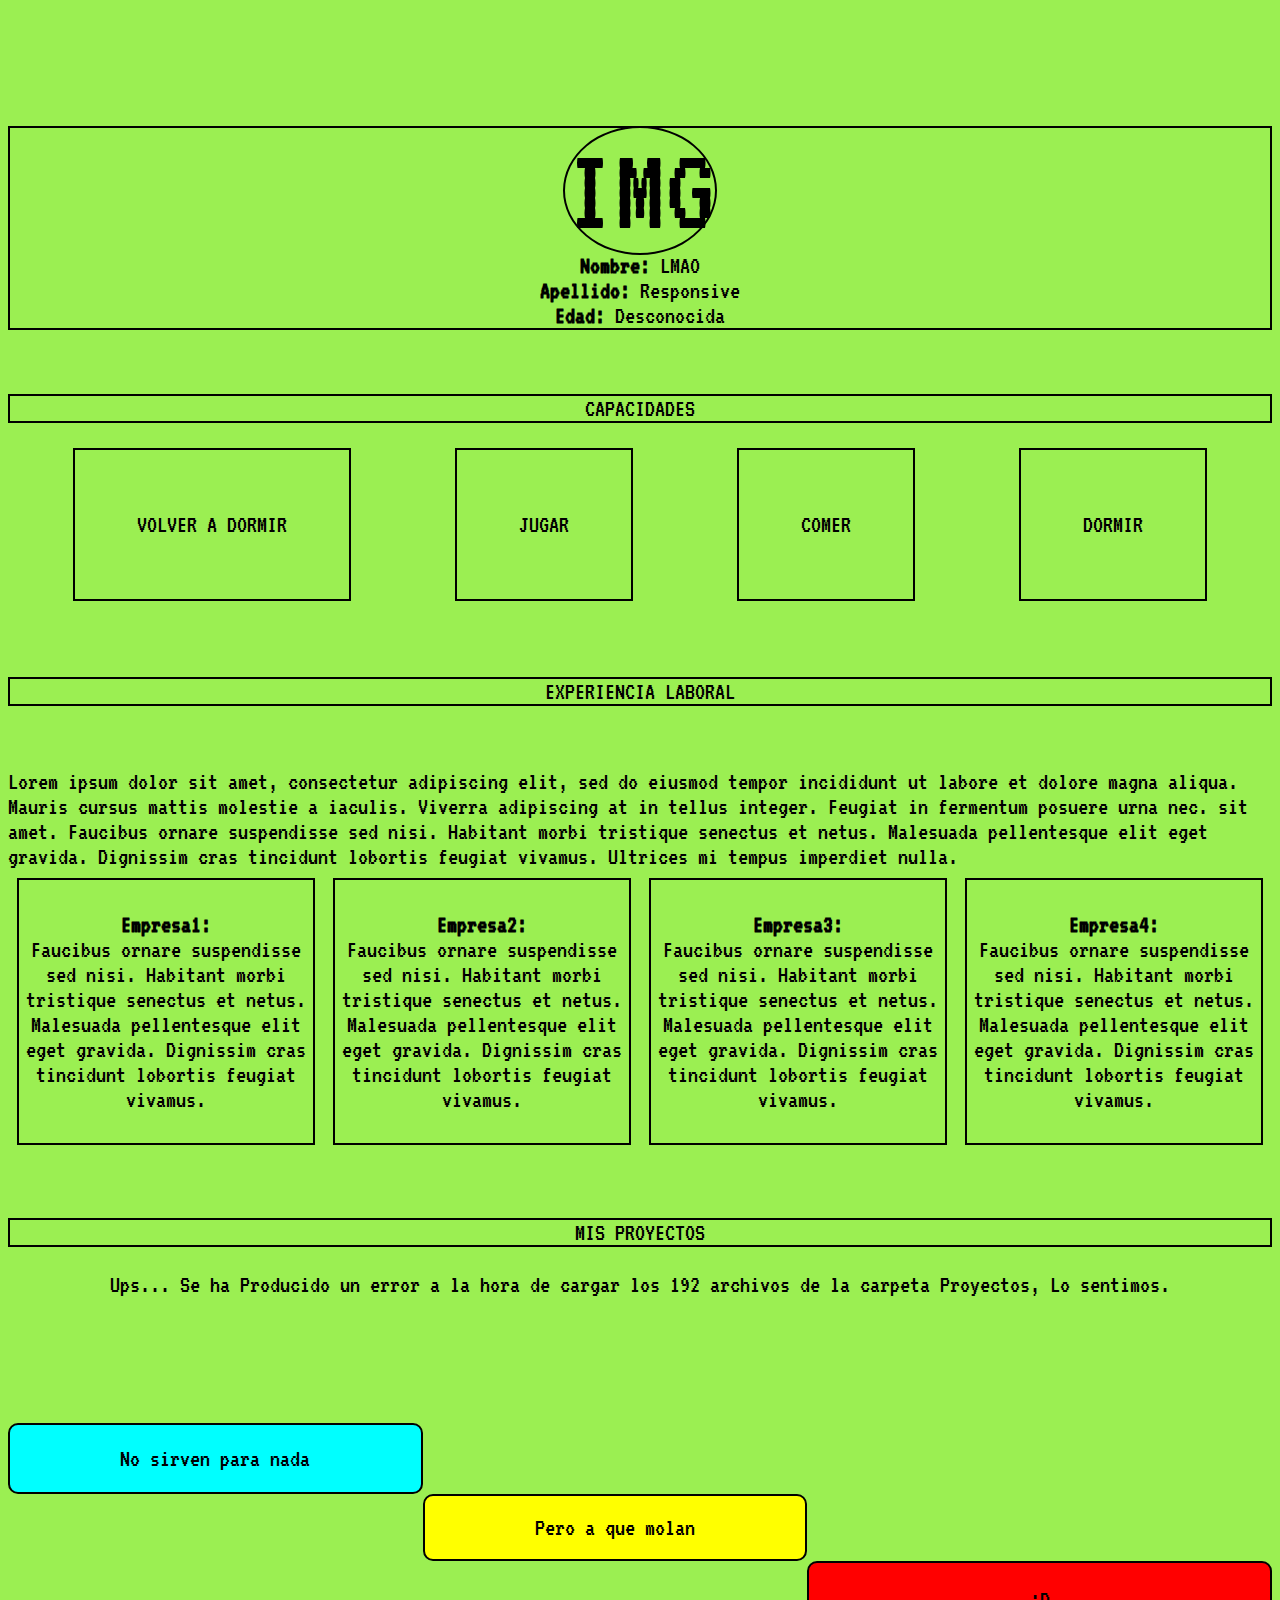
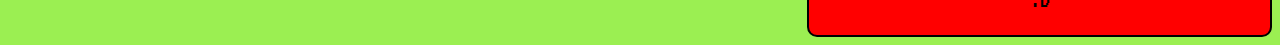
<file: responsivec/index.html>
<!DOCTYPE html>
<html lang="es">
	<head>
		<meta name="viewport" content="width=device-width, user-scalable=no,
		initial-scale=1.0, maximum-scale=1.0, minimum-scale=1.0">
		<link rel="stylesheet" type="text/css" href="Estilos.css">
		<link href="https://fonts.googleapis.com/css?family=Bangers" rel="stylesheet">
		<link href="https://fonts.googleapis.com/css?family=VT323" rel="stylesheet">
		<link href="https://fonts.googleapis.com/css?family=Nova+Cut" rel="stylesheet">
		<link href="https://fonts.googleapis.com/css?family=Chakra+Petch" rel="stylesheet">
		<meta charset="UTF-8">

		<title>Portfolio</title>
	</head>
	<body>
		<div class="cabec">
				<span class="img">	IMG	</span> <br>
				<b>Nombre:</b> LMAO <br>
				<b>Apellido:</b> Responsive <br>
      	<b>Edad:</b> Desconocida <br>
		</div>

			<div id="cap">CAPACIDADES</div>
			<div class = "destrezas">
			<div id="dor">DORMIR</div>
			<div id="com">COMER</div>
			<div id="jug">JUGAR</div>
			<div id="dor1">VOLVER A DORMIR</div>
		</div>
		<div class="exp">
			<div class="exp0">EXPERIENCIA LABORAL</div><div class="exp1">
Lorem ipsum dolor sit amet, consectetur adipiscing elit, sed do eiusmod
tempor incididunt ut labore et dolore magna aliqua. Mauris cursus mattis
molestie a iaculis. Viverra adipiscing at in tellus integer. Feugiat in
fermentum posuere urna nec. <span class ="q">NO HE TRABAJADO EN MI VIDA HULIO </span> sit amet.
Faucibus ornare suspendisse sed nisi. Habitant morbi tristique senectus et
netus. Malesuada pellentesque elit eget gravida. Dignissim cras tincidunt
lobortis feugiat vivamus. Ultrices mi tempus imperdiet nulla.</div>
</div>
<div class="empresas">
<div class="Empresa1"><b>Empresa1:</b> <br>Faucibus ornare suspendisse sed nisi. Habitant morbi tristique senectus et
netus. Malesuada pellentesque elit eget gravida. Dignissim cras tincidunt
lobortis feugiat vivamus.</div>
<div class="Empresa2"><b>Empresa2:</b> <br>Faucibus ornare suspendisse sed nisi. Habitant morbi tristique senectus et
netus. Malesuada pellentesque elit eget gravida. Dignissim cras tincidunt
lobortis feugiat vivamus.</div>
<div class="Empresa3"><b>Empresa3:</b> <br>Faucibus ornare suspendisse sed nisi. Habitant morbi tristique senectus et
netus. Malesuada pellentesque elit eget gravida. Dignissim cras tincidunt
lobortis feugiat vivamus.</div>
<div class="Empresa4"><b>Empresa4:</b> <br>Faucibus ornare suspendisse sed nisi. Habitant morbi tristique senectus et
netus. Malesuada pellentesque elit eget gravida. Dignissim cras tincidunt
lobortis feugiat vivamus.</div></div>
<div class="proy"><div class="a">MIS PROYECTOS</div>
	<br>Ups...
	Se ha Producido un error a la hora de cargar los 192
 	archivos de la carpeta Proyectos, Lo sentimos.
</div>
<div class= "Selec">
<div class= "s1"> No sirven para nada
	</div>
<div class= "s2"> Pero a que molan
	</div>
<div class= "s3"> :D
	</div>
</div>
</body>
</html>
</file>
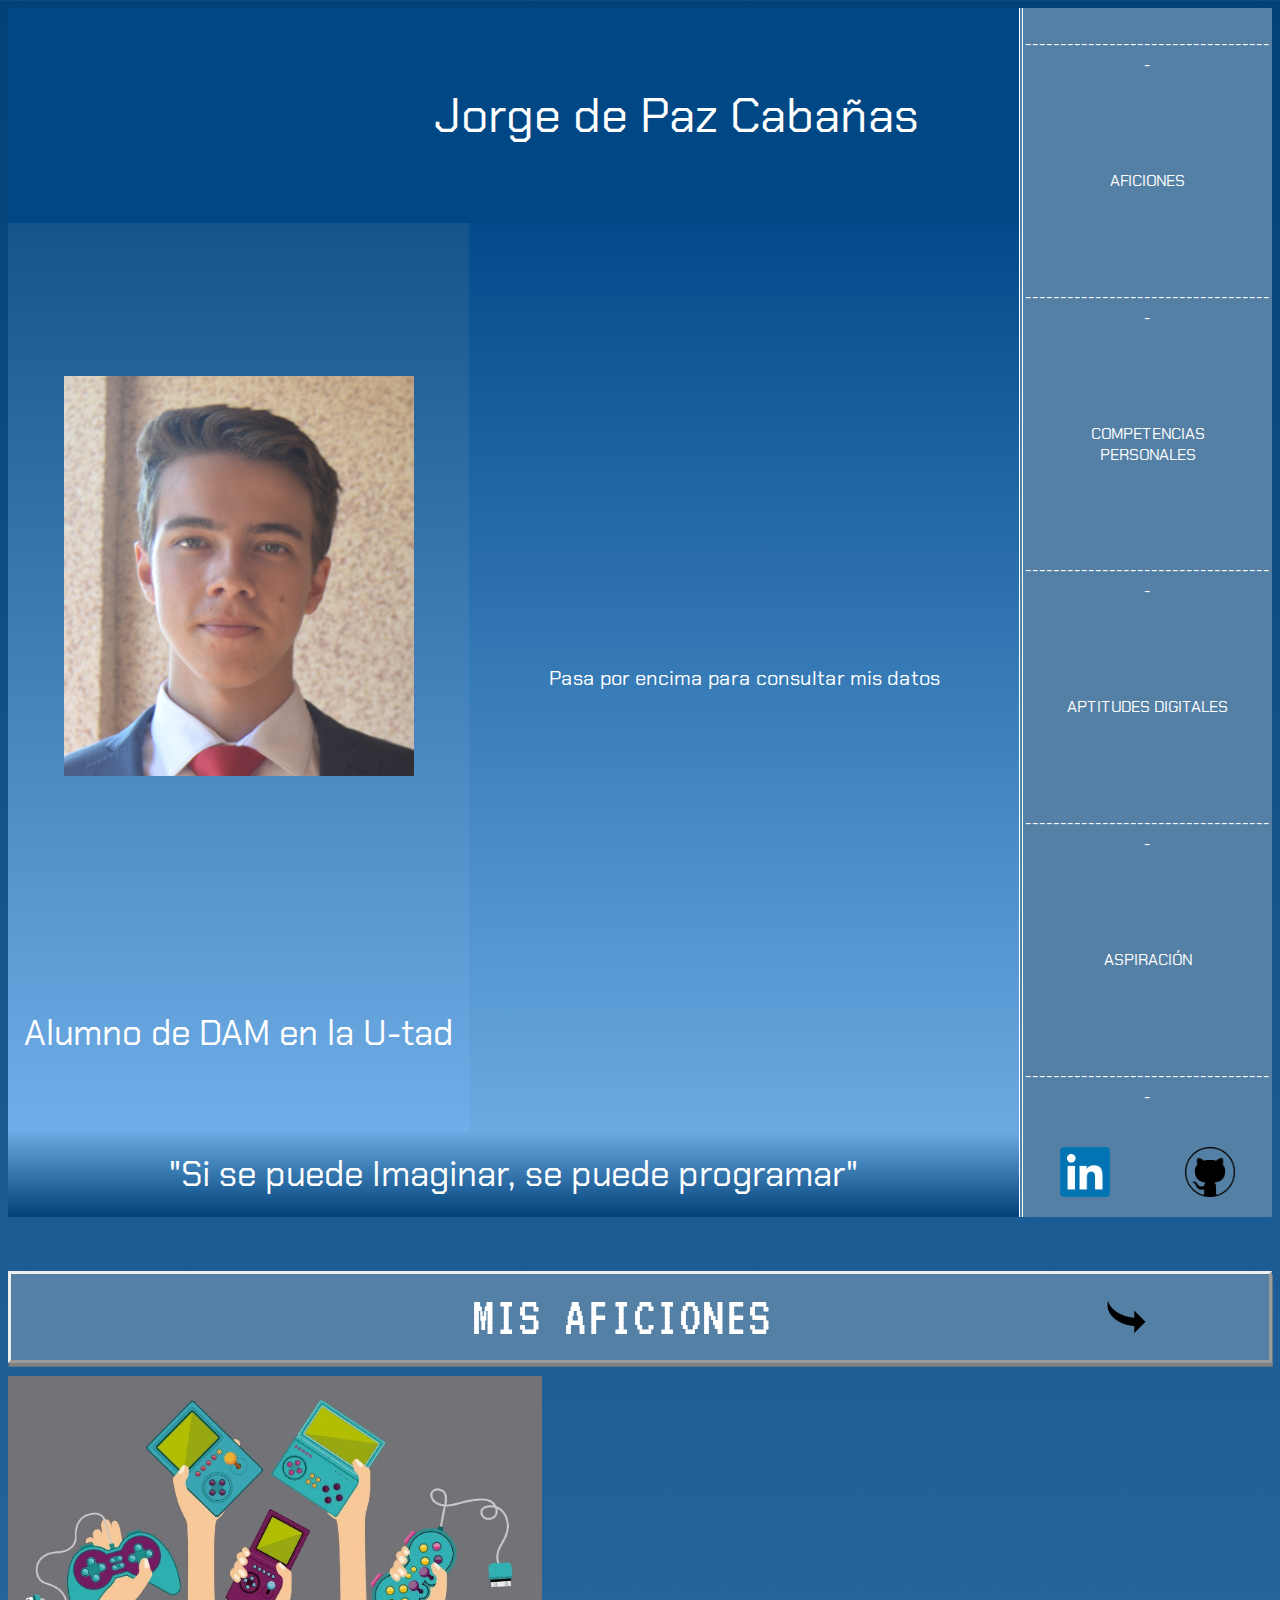
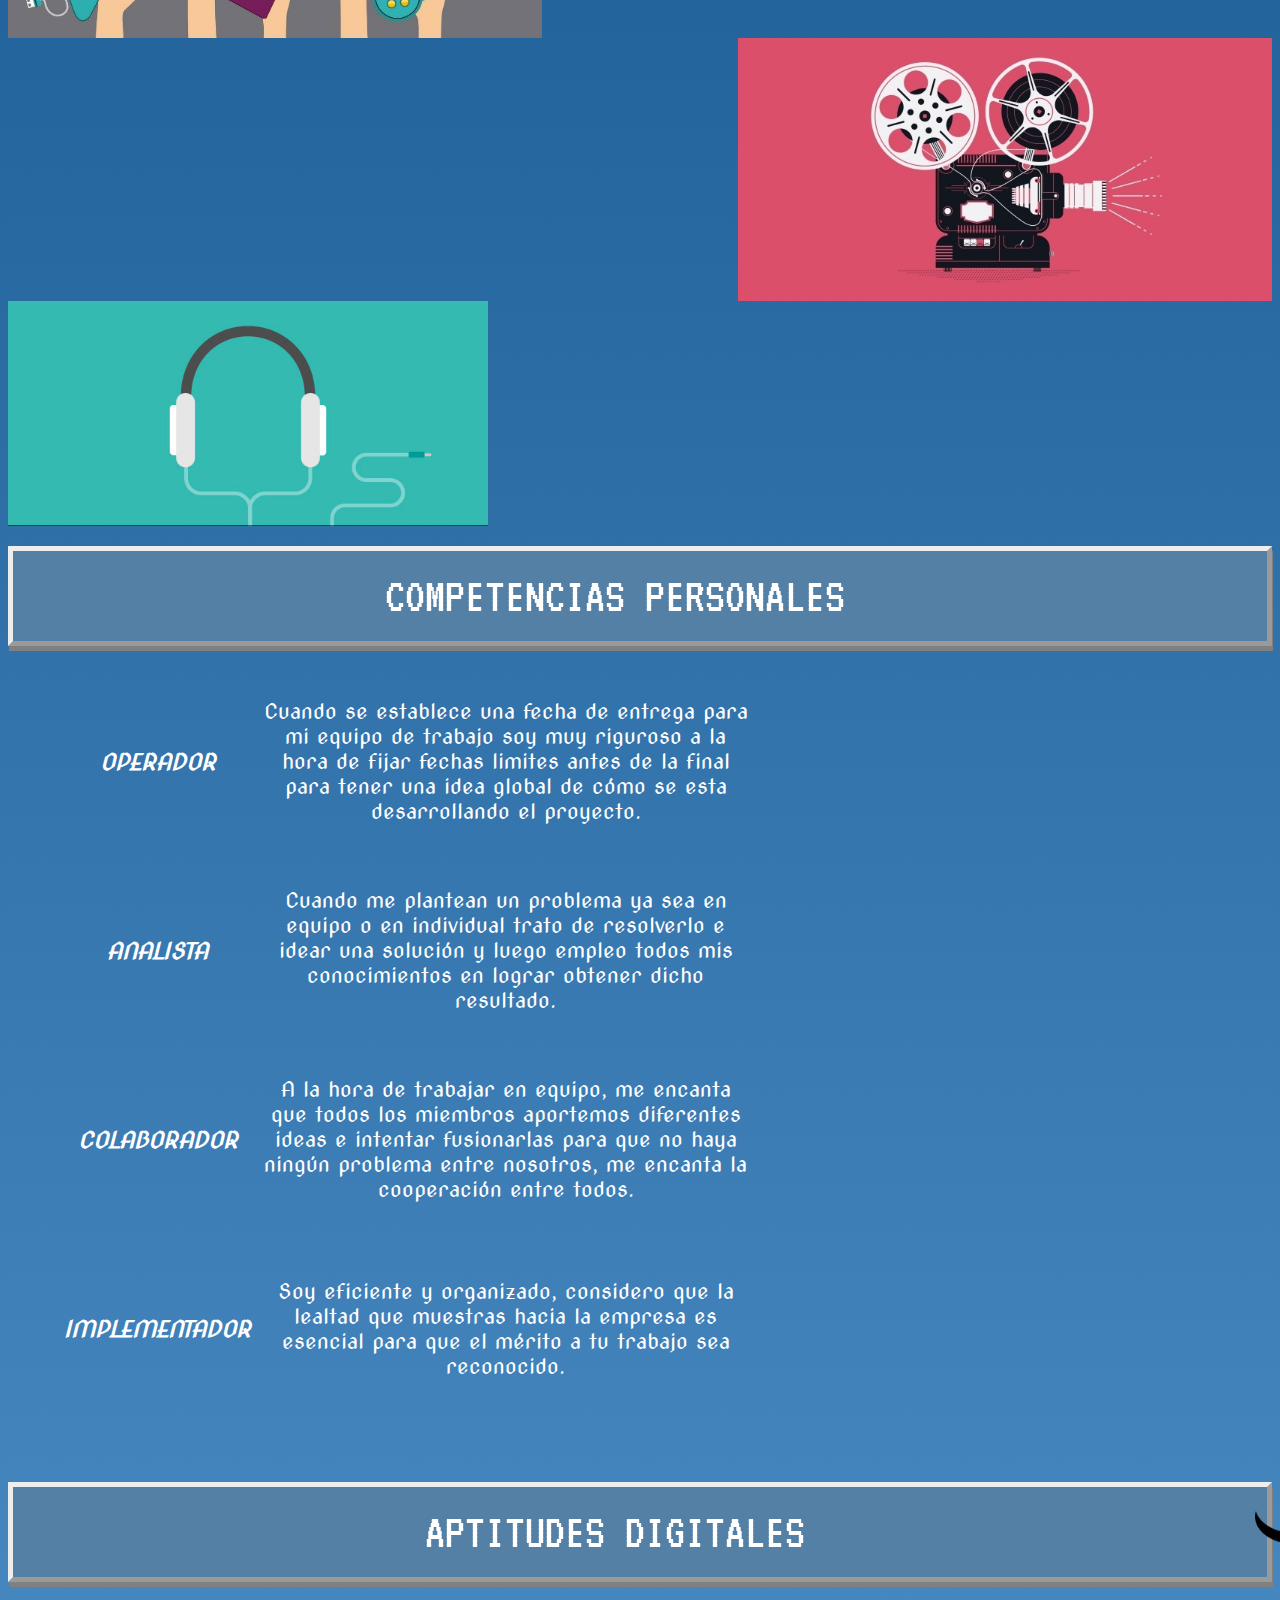
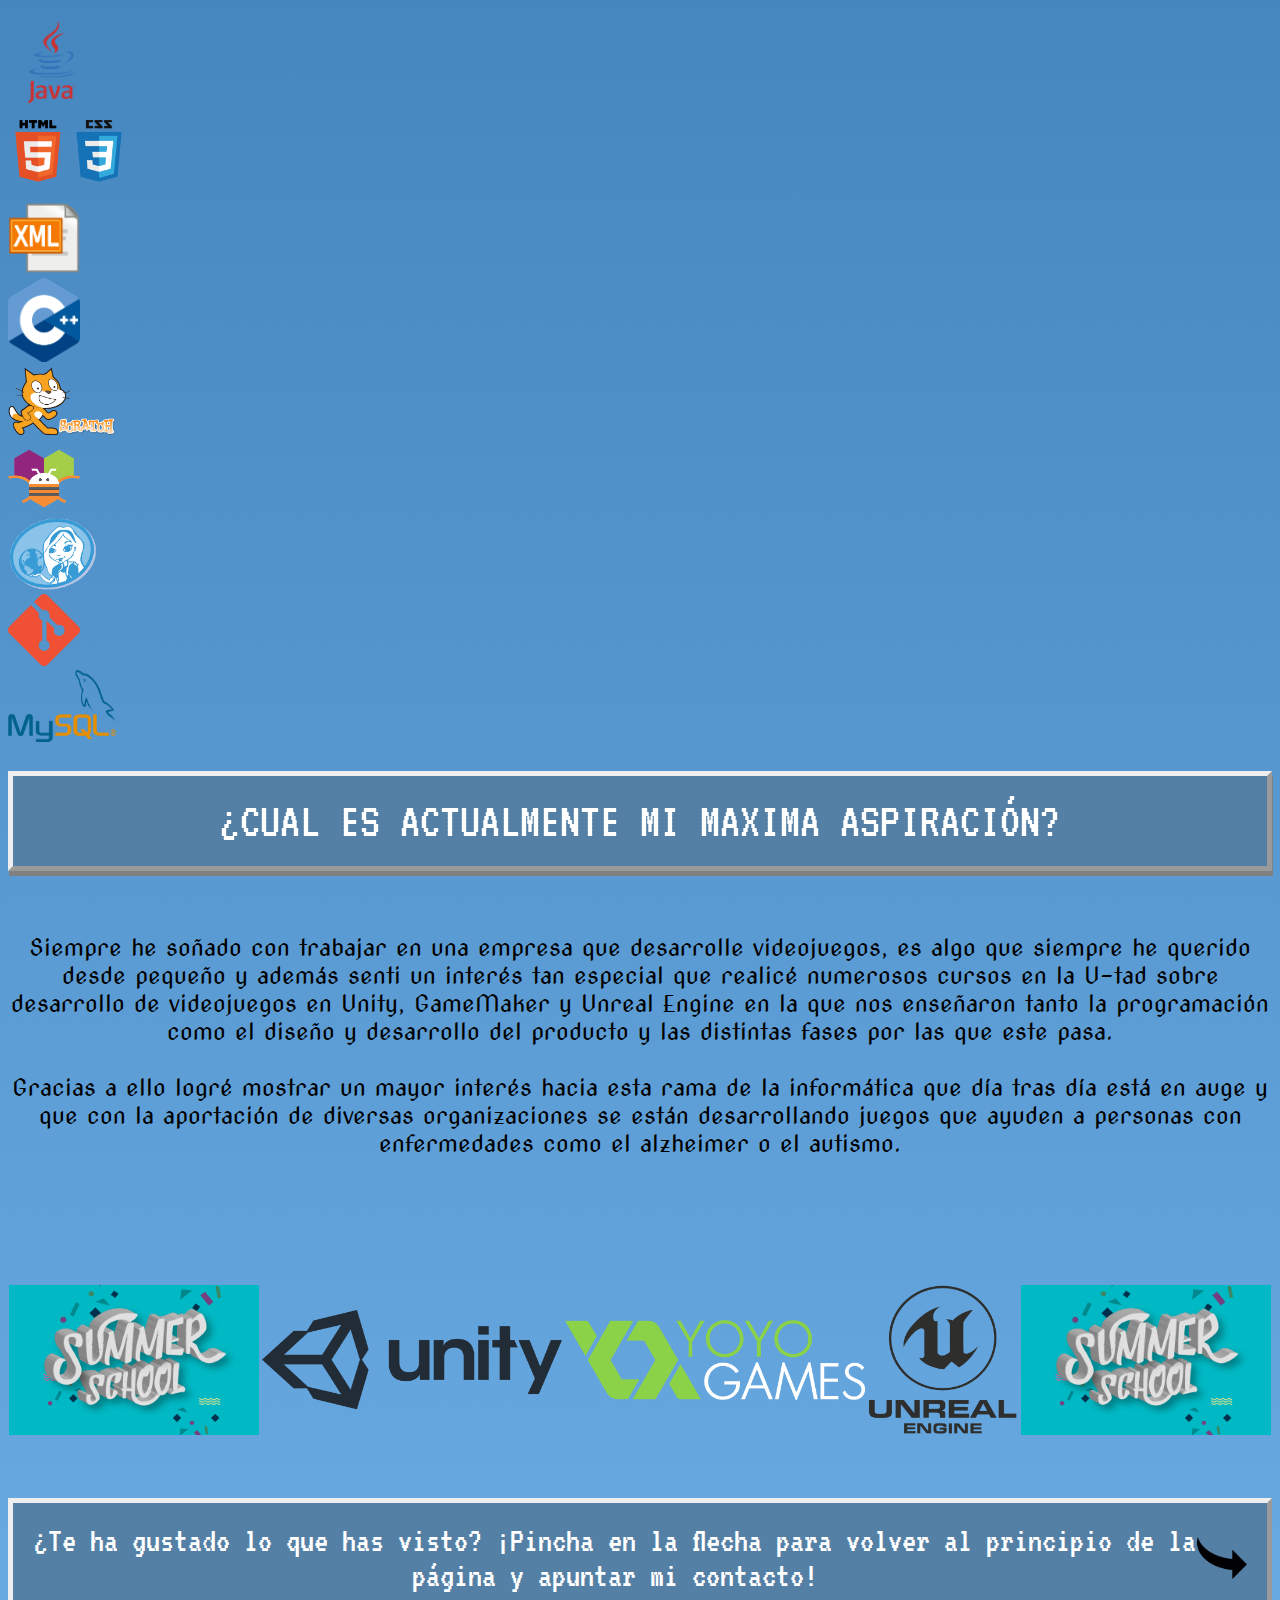
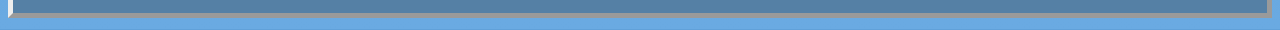
<file: portfolio/portfolio..html>
<!DOCTYPE html>
<html lang="es">
	<head>
		<link rel="stylesheet" type="text/css" href="Estilos.css">
		<link href="https://fonts.googleapis.com/css?family=Bangers" rel="stylesheet">
		<link href="https://fonts.googleapis.com/css?family=VT323" rel="stylesheet">
		<link href="https://fonts.googleapis.com/css?family=Nova+Cut" rel="stylesheet">
		<link href="https://fonts.googleapis.com/css?family=Chakra+Petch" rel="stylesheet">
		<meta charset="UTF-8">
			<style>
			
			</style>
		<title>Portfolio</title>
	</head>
	<body>
		<div class="inicio">
			<div id= "nombre"><span style="color:white"> Jorge de Paz Cabañas</span></div>
			<br>
				
				<div id = "yo0"><span style="color:white"><img class = "perfil" src="perfil1.PNG" alt="Mi Foto" width=350 height=400></span></div>
				<!--Navegador del Menú -->
				<div class = "menu">
						<div class="linea">------------------------------------</div>
						<a href="#af0"><div id="ind1">AFICIONES</div></a>
						<div class="linea">------------------------------------</div>
						<a href="#acad"><div id="ind2">COMPETENCIAS PERSONALES</div></a>
						<div class="linea">------------------------------------</div>
						<a href="#apd"><div id="ind3">APTITUDES DIGITALES</div></a>
						<div class="linea">------------------------------------</div>
						<a href="#obj1"><div id="ind4">ASPIRACIÓN</div></a>
						<div class="linea">------------------------------------</div>
				</div>
				
				<!--Si pasas el raton por encima desaparece el div se muestran mis datos -->
				<div class="datos">
					<span style="color:white">Pasa por encima para consultar mis datos</span>
				</div>
				<div class = "yo2">
					<span style="color:white"> 
						Dirección: C/Antonio Machado, 15. Las Rozas <br><br>
						Teléfono móvil: ✆ 646461584 ✆<br><br>
						Correo electrónico: ✉ jorge.depazcabanas@gmail.com ✉ <br><br>
						Fecha de Nacimiento: 08/07/1999 <br><br>
						Nacionalidad: Española
					</span>
				</div>
				<div id = "alumno"><span style="color:white">  Alumno de DAM en la U-tad </span></div>
				<div id = "frase"><span style="color:white">  "Si se puede Imaginar, se puede programar" </span></div>
					<div class ="redes">
						<a href="https://www.linkedin.com/in/jorgedepazcabanas/" target="blank">
							<img class = "linked" src="Linkedin.png" alt="Logo Linkedin" width=50 height=50>
						</a>
						<a href="https://github.com/xSoek" target="blank"> 
							<img class = "gitHub" src="GitHub.png" alt="Logo GitHub" width=50 height=50> 
						</a>
					</div>
		</div>
		<!--Si pasas por cada linea se muestra una breve descripcion de mis aficiones-->
		<div class="aficiones">
		<div id= "af"></div>
			<div id="af0">MIS AFICIONES <a href="#nombre"> <img class = "arriba" src="volvermenu.png" alt="Logo GitHub" width=50 height=50></a> </div>
			<div class = "af1"><img src="videojuegos.jpg" alt="Imagen de mandos de consolas" ><div class = "af2">Llevo toda mi vida jugando a los videojuegos 
			y ha sido el motivo principal por el cual dedicara mis estudios hacia la informática y tecnología. </div></div>
			<div class = "af4"><img src="cine.jpg" alt="Imagen de cine" ><div class = "af3"> Es mi segundo pasatiempo más utilizado, he crecido 
			viendo gran cantidad de películas de Ciencia Ficción, sobretodo mi saga favorita: <br> Star Wars.</div></div>
			<div class = "af5"> <img src="musica.jpg" alt="Imágen de musica" ><div class = "af6"> La escucho siempre que puedo, me ayuda a pensar, 
			a relajarme, a aislarme, a concentrarme, se ha convertido en un aspecto muy esencial en mi vida
			que me ha aportado gran cantidad de beneficios. </div></div>
		</div>
		
		
		<!--Si pasas el raton por encima del div se muestran 4 imagenes que aparecen con un delay-->
		<div class="formaciongen">
			<div id= "acad"> COMPETENCIAS PERSONALES <a href="#nombre"> <img class = "arriba" src="volvermenu.png" alt="Logo GitHub" width=50 height=50></a></div>
			<div class="competapt">
				<div id ="operador"><b><i> OPERADOR</i></b> </div>
					<div id ="operador1"><img src="operador.jpg" alt="Logo Java" width=450 height=200></div> 
					<div id ="defoperador"> Cuando se establece una fecha de entrega para mi equipo de trabajo 
									soy muy riguroso a la hora de fijar fechas limites antes de la final
									para tener una idea global de cómo se esta desarrollando el proyecto.
					</div>
				<div id ="analisis"><b><i> ANALISTA</i></b> </div>
					<div id ="analisis1"><img src="analista.jpg" alt="Logo Java" width=300 height=200></div>
					<div id ="defanalisis"> Cuando me plantean un problema ya sea en equipo o en individual trato de resolverlo e idear una solución y 
									luego empleo todos mis conocimientos en lograr obtener dicho resultado.
					</div>
				<div id ="colab"> <b><i>COLABORADOR</i></b> </div>
					<div id ="colab1"><img src="colaborador.png" alt="Logo Java" width=300 height=200></div>
					<div id ="defcolab"> A la hora de trabajar en equipo, me encanta que todos los miembros aportemos 
									diferentes ideas e intentar fusionarlas para que no haya ningún problema entre nosotros, me encanta la cooperación entre todos.
					</div>
				<div id ="implem"><b><i> IMPLEMENTADOR</i></b> </div>
					<div id ="implem1"><img src="implementador.jpg" alt="Logo Java" width=300 height=200></div>
					<div id ="defimplem"> Soy eficiente y organizado, considero que la lealtad que muestras hacia la empresa es esencial 
									para que el mérito a tu trabajo sea reconocido.
					</div>
				

			</div>
		</div>
		
		<!--Si pasas el raton por encima se muestra un grafica creciente -->
		<div class = "cmpd">
			<div id= "apd"> APTITUDES DIGITALES <a href="#nombre"> <img class = "arriba" src="volvermenu.png" alt="Logo GitHub" width=50 height=50></a></div>
			
				<div class="nivel"><b>95%</b></div> 
				<div class="nivel1"><b>75%</b></div> 
				<div class="nivel2"><b>70%</b></div> 
				<div class="nivel3"><b>65%</b></div> 
				<div class="nivel4"><b>80%</b></div> 
				<div class="nivel5"><b>30%</b></div> 
				<div class="nivel6"><b>40%</b></div>
				<div class="nivel7"><b>85%</b></div> 
				<div class="nivel8"><b>90%</b></div> 
								
				
				<div class="java"><img src="Java.png" alt="Logo Java" width=90 height=84></div> 
				<div class="java1"><img  src="images.png" alt="Logo Ht" width=120 height=90></div> 
				<div class="java2"><img src="images2.png" alt="Logo xml" width=72 height=72></div>
				<div class="java3"><img src="C++.png" alt="Logo c++" width=72 height=84 ></div>
				<div class="java4"><img  src="images3.png" alt="Logo Scratch" width=108 height=72 ></div>
				<div class="java5"><img  src="MIT.png" alt="Logo MIT" width=72 height=72 ></div>
				<div class="java6"><img  src="Alice.png" alt="Logo Alice" width=90 height=72 ></div>
				<div class="java7"><img  src="Git.png" alt="Logo Git" width=72 height=72 ></div>
				<div class="java8"><img  src="images4.png" alt="Logo Sql" width=108 height=72 ></div>
			
		</div>
		<div class = "objgen">
			<div class ="obj"> ¿CUAL ES ACTUALMENTE MI MAXIMA ASPIRACIÓN? </div>
			<div class="obj1"> Siempre he soñado con trabajar en una empresa que desarrolle videojuegos, es algo que siempre he querido desde pequeño y además senti un interés tan especial que realicé numerosos cursos en 
							la U-tad sobre desarrollo de videojuegos en Unity, GameMaker y Unreal Engine en la que nos enseñaron tanto la programación como el diseño y 
							desarrollo del producto y las distintas fases por las que este pasa. <br><br>
							Gracias a ello logré mostrar un mayor interés hacia esta rama de la informática
							que día tras día está en auge y que con la aportación de diversas organizaciones se están desarrollando juegos que ayuden a personas con enfermedades como el alzheimer o el autismo.
			</div>
			<div class = "video">
				<img class = "ss" src="sschool.jpg" alt="Logo Unreal" width=250 height=150 >
				<img id = "unity" src="unity.png" alt="Logo Unity" width=300 height=99 >
				<img id = "gamemaker" src="gamemaker.png" alt="Logo GameMaker" width=300 height=80 >
				<img id = "unreal" src="unreal.png" alt="Logo Unreal" width=150 height=150 >
				<img class = "ss" src="sschool.jpg" alt="Logo Unreal" width=250 height=150 >
			</div>
			
		</div>
		<!--Para volver al principio de la pagina -->
		<div id= "fin"> ¿Te ha gustado lo que has visto? ¡Pincha en la flecha para volver al principio de la página y apuntar mi contacto! <a href="#nombre"> <img class = "arriba1" src="volvermenu.png" alt="Logo GitHub" width=50 height=50></a></div>
	</body>
	
</html>
</file>
<file: responsivec/Estilos.css>
*{
  font-family: 'Chakra Petch', sans-serif;
}
.cabec{
  margin-top: 10%;
  text-align:center;
  border: 2px solid;
}
.img{
  font-size: 500%;
border:2px solid;
   border-radius: 50%;
}
.destrezas{
  padding: 1%;
  margin-top:1%;
  text-align:center;
  display: grid;
  grid-template-columns: auto auto;
  grid-template-rows: auto auto;

align-content: space-between;
}
#cap{
  text-align: center;
  margin-top: 5%;
  border: 2px solid;
}
#dor{

padding: 5%;
border: 2px solid;
text-align: center;
grid-column-start:0 ;
grid-column-end: 2;
grid-row-start: 0;
grid-row-end: 1;
}
#com{
    padding: 5%;
  border: 2px solid;
  text-align: center;

  grid-column-start:3;
  grid-column-end: 3;
  grid-row-start: 0;
  grid-row-end: 1;
}
#jug, #dor1{
  display:none;
}
.exp{
  display:grid;
grid-template-columns: auto;
grid-template-rows: auto auto;
}
.exp0{
  text-align: center;
    margin-top: 5%;
  grid-row-start: 0;
  border: 2px solid;
}
.exp1{
  grid-row-start: 2;
  margin-top: 5%;

}
.empresas{
  text-align: center;
  display: flex;
  flex-direction: column;
}
.Empresa1,.Empresa2,.Empresa3,.Empresa4{
  margin: 3%;
  border:2px solid;
  padding-top: 10%;
  padding-bottom: 10%;
}
.proy{
  margin-top:5%;
  text-align: right;
}

.Selec{
  text-align: center;
  margin-top: 10%;
  display: grid;
  grid-template-columns: auto auto auto;
  grid-template-rows: auto auto auto;
}
.s1{
  padding: 5%;
  border:2px solid;
  grid-column-start:0;
  grid-column-end: 1;
  grid-row-start:0;
  grid-row-end: 1;
}
.s2{
  padding: 5%;
  border:2px solid;
  grid-column-start:2;
  grid-column-end: 3;
  grid-row-start:0;
  grid-row-end: 1;
}
.s3{
  padding: 5%;
  border:2px solid;
  margin-top: 25%;
  grid-column-start:1;
  grid-column-end: 2;
  grid-row-start:1;
  grid-row-end: 2;
}
.a{
  text-align: center;
    margin-top: 5%;
  border: 2px solid;

}
.q{
  display: none;
}

@media only screen and (min-width: 600px) {
  *{
    font-family: 'Nova Cut'
  }
  body{
    background-color:#9bef52;
  }
  #jug{
      padding: 5%;
    border:2px solid;
    display:grid;
    grid-column-start:0;
    grid-column-end: 2;
    grid-row-start: 1;
    grid-row-end: 2;
  }
  #dor1{
    padding: 5%;
    border:2px solid;
    display:grid;
    grid-column-start:3 ;
    grid-column-end: 3;
    grid-row-start: 1;
    grid-row-end: 2;
    text-align: center;
  }

  .q{
    display: block;
    color:white;
  }
  .exp1{

    background-color: black;
  }
  .empresas{
    display: grid;
    grid-template-columns: auto auto;
    grid-template-rows: auto auto;
  }
  .Empresa1{
    grid-column-start:1 ;
    grid-column-end: 1;
    grid-row-start: 1;
    grid-row-end: 1;
  }
  .Empresa2{
    grid-column-start:2 ;
    grid-column-end: 2;
    grid-row-start: 1;
    grid-row-end: 1;
  }
  .Empresa3{
    grid-column-start:1 ;
    grid-column-end: 1;
    grid-row-start: 2;
    grid-row-end: 2;
  }
  .Empresa4{
    grid-column-start:2 ;
    grid-column-end: 2;
    grid-row-start: 2;
    grid-row-end: 2;
  }
  .s1,.s2,.s3{
    border: 2px solid;
    border-radius: 10px;
  }
  .s1{
  background-color: yellow;
    grid-row-end: 2;
  }
  .s2{
    background-color: red;
        grid-row-end: 2;
  }
  .s3{
    background-color: cyan;
    grid-row-end: 1;
  }
  .s3:hover{
    background-color: yellow;

  }
  .s2:hover{
    background-color: cyan;
  }
  .s1:hover{
    background-color: red;
  }
  .proy{
  text-align: left;
  }
}
@media only screen and (min-width: 992px){
  *{
    font-family: 'VT323'
  }
  body{
    font-size: 25px;
  }
  .destrezas{
    display: flex;
    flex-direction: row-reverse;
    margin-left: 0;
    justify-content: space-around;
  }
  .exp1{
    background: none;
  }
  .q{
    display: none;
  }
.proy{
  text-align: center;
}
.empresas{
  display: grid;
  grid-template-columns: auto auto auto auto;
}
.Empresa1{
  grid-column-start:1;
  grid-column-end:1;
}
.Empresa2{
  grid-column-start:2;
  grid-column-end: 2;
}
.Empresa3{
  grid-column-start:3;
  grid-column-end: 3;
  grid-row-start:1;
  grid-row-end: 1;
}
.Empresa4{
  grid-column-start:4;
  grid-column-end: 4;
  grid-row-start:1;
  grid-row-end: 1;
}
.s3{
  background-color: red;
  grid-column-start:2;
  grid-column-end:4;
  grid-row-start:2;
  grid-row-end:3;
  margin-top: 0;
}
.s2{
  background-color: yellow;
  grid-column-start:1;
  grid-column-end:2;
  grid-row-start:1;
  grid-row-end:2;
}
.s1{
  background-color: cyan;
  grid-column-start:0;
  grid-column-end:1;
  grid-row-start:0;
  grid-row-end:1;
}
.s3:hover{
  background-color: cyan;

}
.s2:hover{
  background-color: red;
}
.s1:hover{
  background-color: yellow;
}
}
</file>
<file: portfolio/Estilos.css>
body {
	background: linear-gradient(to bottom, rgba(0,65,122,1) 0%, rgba(106,170,226,1) 100%);
	background-size: auto auto;
}

.inicio{
	font-family: 'Chakra Petch', sans-serif;
	background: linear-gradient(to bottom, rgba(0,62,117,1) 0%, rgba(118,181,239,1) 100%);
	display:grid;
	grid-template-columns: auto auto 20%;
	grid-template-rows: auto auto auto auto auto auto;
	margin-bottom:5%;
}
.perfil:hover{
	filter:grayscale(1);
}

#nombre{
	background: linear-gradient(to bottom, rgba(0,71,133,1) 0%, rgba(0,71,133,1) 100%);
	font-size: 48px;
	 text-align: center;
	grid-column-start: 1;
    grid-column-end:3;
	display: flex;
	align-items: center;
	justify-content: flex-end;
	padding-right:10%;
}
#yo0{
	grid-row-start: 2;
    grid-row-end:4 ;
	display: flex;
	align-items: center;
	justify-content: center;
}

.menu{
	border-left: 4px double white;
	background: linear-gradient(to right, rgba(85,128,165,1) 0%, rgba(85,128,165,1) 100%);
	grid-row-start: 1;
    grid-row-end:5;
	grid-template-rows: auto  auto auto auto auto;
	row-gap:50px;
	text-align: center;
	display: flex;
	justify-content: center;
	align-items: center;
	flex-direction: column;
	overflow:hidden;
}
.linea{
	color:white;
	margin-bottom:10%;
	margin-top:10%;
}
#ind1{
	grid-row-start: 1;
    grid-row-end:1;
}
#ind2{
	
	grid-row-start: 2;
    grid-row-end: 2;
}
#ind3{
	
	grid-row-start: 3;
    grid-row-end: 3;
}
#ind4{
	
	grid-row-start: 4;
    grid-row-end: 4;
}
a{
	text-decoration: none;
}
#ind2,#ind3,#ind4,#ind1{
	padding: 20px;
	color:white;
}
#ind3:hover,#ind4:hover,#ind1:hover,#ind2:hover{
	background: white;
	color: black;
	transform: scale(1.4);
}


.yo2{
	
	grid-column-start: 2;
    grid-column-end: 3;
	grid-row-start: 2;
    grid-row-end: 5;
	font-size: 20px;
	display:flex;
	align-items:center;
	text-align:center;
	justify-content: center;
}
.datos{
	z-index:1;
background: linear-gradient(to bottom, rgba(2,74,138,1) 0%, rgba(106,170,226,1) 100%);
	display: grid;
	grid-column-start: 2;
    grid-column-end: 3;
	grid-row-start: 2;
    grid-row-end: 5;
	font-size: 20px;
	display:flex;
	align-items:center;
	text-align:center;
	justify-content: center;
}
.datos:hover{
	transition:  2s ease;
	opacity:0;
}
#alumno{
	grid-column-start: 1;
    grid-column-end: 1;
	grid-row-start: 4;
    grid-row-end: 4;
	display:flex;
	align-items:center;
	text-align:center;
	justify-content: center;
	font-size: 35px;
}
#frase{
/*background: linear-gradient(to bottom, rgba(98,165,224,1) 0%, rgba(0,63,117,1) 100%);*/
background: linear-gradient(to bottom, rgba(106,170,226,1) 0%, rgba(0,65,122,1) 100%);
	grid-column-start: 1;
    grid-column-end: 3;
	grid-row-start: 5;
    grid-row-end: 5;
	font-size: 35px;
	display:flex;
	align-items:center;
	text-align:center;
	justify-content: center;
	height: 155%;
}
.redes{
	border-left: 4px double white;
	background: linear-gradient(to right, rgba(85,128,165,1) 0%, rgba(85,128,165,1) 100%);
	grid-column-start: 3;
    grid-column-end: 3;
	grid-row-start: 5;
    grid-row-end: 6;
	display:flex;
	align-items:center;
	justify-content: space-around;
	height: 155%;
}
.linked{

}
.gitHub{
}

.gitHub:hover, .linked:hover{
	transform: scale(1.4);
	filter:grayscale(1);
}
.aficiones{
	zoom:75%;
	margin-top:40px;
	position:relative;
}
.arriba{
	margin-left:900%;
	display:flex;
    justify-content: flex-end;
	transform: rotate(90deg);
}
.arriba1{

	display:flex;
    justify-content: flex-end;
	transform: rotate(90deg);
}
.arriba:hover,.arriba1:hover{
	transition: 1s ease;
	transform: rotate(0deg);
	transform: scale(1.4);
}
#af0{
	font-family: 'VT323', monospace;
	padding:20px;
	display:flex;
    text-align: center;
    align-items:center;
    justify-content: center;
	color:white;
	border: 5px;
	background: linear-gradient(to right, rgba(85,128,165,1) 0%, rgba(85,128,165,1) 100%);
	box-shadow: 1px 5px  gray;
	font-size:75px;
	border-style: outset;
	margin-bottom:1%;
}
.af2,.af3{
	font-family: 'Nova Cut', cursive;
	opacity:0;
	display:flex;
    text-align: center;
    align-items:center;
    justify-content: center;
	font-size:40px;
	margin-left:10%;
	margin-right:10%;
	
}
.af6{
	font-family: 'Nova Cut', cursive;
	opacity:0;
	display:flex;
    text-align: center;
    align-items:center;
    justify-content: center;
	font-size:40px;
	margin-right:10%;
	padding-left:5%;

}
.af1:hover, .af4:hover, .af5:hover {
	filter: grayscale(0.5);
}
.af1:hover .af2, .af4:hover .af3, .af5:hover .af6{
	transition:.5s ease;
	opacity:1;
}
.af1{
	
	display:flex;
	flex-direction:row;
}

.af4{
	
	display:flex;
	flex-direction:row-reverse;
	
}
.af5{
	
	display:flex;
	flex-direction:row;
}
.af6{
	margin-left:5px;
}

#acad{
	margin-bottom:2%;
	font-family: 'VT323', monospace;
	padding:20px;
	display:flex;
    text-align: center;
    align-items:center;
    justify-content: center;
	color:white;
	color:white;
	border: 5px ;
	background: linear-gradient(to right, rgba(85,128,165,1) 0%, rgba(85,128,165,1) 100%);
	box-shadow: 1px 5px  gray;
	border-style: outset;
	font-size:50px;
}

.formaciongen{
	margin-top:20px;
	position:relative;
	
}

.competapt{
	row-gap:10px;
	position:relative;
	display: grid;
	grid-template-columns: auto auto auto auto;
	grid-template-rows: auto auto auto auto;
	color: white;
	text-align: center;
	transition-delay: 10s;
	zoom:90%;
}

#operador1{
	margin-right:20px;
	position:relative;
	opacity:0;
	display:flex;
    align-items:center;
    justify-content: center;
	grid-row-start: 1;
    grid-row-end: 1;
	grid-column-start: 3;
    grid-column-end: 4;
	
}
#analisis1{
	margin-right:20px;
	opacity:0;
	display:flex;
    align-items:center;
    justify-content: center;
	grid-row-start: 2;
    grid-row-end: 2;
	grid-column-start: 3;
    grid-column-end: 4;
	position:relative;
}
#colab1{
	margin-right:20px;
	opacity:0;
	display:flex;
    text-align: center;
    align-items:center;
    justify-content: center;
	grid-row-start:3;
    grid-row-end: 3;
	position:relative;
	grid-column-start: 3;
    grid-column-end: 4;
}
#implem1{
	margin-right:20px;
	opacity:0;
	display:flex;
    align-items:center;
    justify-content: center;
	grid-row-start: 4;
    grid-row-end: 4;
	position:relative;
	grid-column-start: 3;
    grid-column-end: 4;
}
#operador{
	font-family: 'Nova Cut', cursive;
	font-size:25px;
	width: 160%;
	display:flex;
    text-align: center;
    align-items:center;
    justify-content: center;
	grid-column-start: 1;
    grid-column-end: 1;
	grid-row-start: 1;
    grid-row-end: 1;
}
#defoperador{
	font-family: 'Nova Cut', cursive;
	font-size:23px;
	margin-left:10%;
	width:75%;
	display:flex;
    text-align: center;
    align-items:center;
    justify-content: center;
	grid-column-start: 2;
    grid-column-end: 2;
	grid-row-start: 1;
    grid-row-end: 1;
}
#analisis{
font-family: 'Nova Cut', cursive;
	font-size:25px;
	width: 160%;
	display:flex;
    text-align: center;
    align-items:center;
    justify-content: center;
	grid-column-start: 1;
    grid-column-end: 1;
	grid-row-start: 2;
    grid-row-end: 2;
}
#defanalisis{
	font-family: 'Nova Cut', cursive;
	font-size:23px;
	margin-left:10%;
	width:75%;
	display:flex;
    text-align: center;
    align-items:center;
    justify-content: center;
	grid-column-start: 2;
    grid-column-end: 2;
	grid-row-start: 2;
    grid-row-end: 2;
}
#colab{
	font-family: 'Nova Cut', cursive;
	font-size:25px;
	width: 160%;
	display:flex;
    text-align: center;
    align-items:center;
    justify-content: center;
	grid-column-start: 1;
    grid-column-end: 1;
	grid-row-start: 3;
    grid-row-end: 3;
}
#defcolab{
	font-family: 'Nova Cut', cursive;
	font-size:23px;
	margin-left:10%;
	width:75%;
	display:flex;
    text-align: center;
    align-items:center;
    justify-content: center;
	grid-column-start: 2;
    grid-column-end: 2;
	grid-row-start: 3;
    grid-row-end: 3;
}
#implem{
	font-family: 'Nova Cut', cursive;
	font-size:25px;
	width: 160%;
	display:flex;
    text-align: center;
    align-items:center;
    justify-content: center;
	grid-column-start: 1;
    grid-column-end: 1;
	grid-row-start: 4;
    grid-row-end: 4;
}

#defimplem{
	font-family: 'Nova Cut', cursive;
	font-size:23px;
	margin-left:10%;
	width:75%;
	display:flex;
    text-align: center;
    align-items:center;
    justify-content: center;
	grid-column-start: 2;
    grid-column-end: 2;
	grid-row-start: 4;
    grid-row-end: 4;
}
.competapt:hover #operador1{
	
	transition: 1s linear;
	transition-delay: 1s;
	opacity:1;
}
.competapt:hover #analisis1{
	
	transition: 1s linear;
	transition-delay: 2s;
	opacity:0.99999;
}
.competapt:hover #colab1{
	
	transition: 1s linear;
	transition-delay: 3s;
	opacity:0.99999;
}
.competapt:hover #implem1{
	
	transition: 1s linear;
	transition-delay: 4s;
	opacity:0.99999;
}

						/**//**//**//**//**//**//**/

.cmpd{
	margin-top:5%;
	display:grid;
	grid-template-columns: 10% auto auto;
	grid-template-rows: auto auto auto auto auto auto auto auto auto auto;
	position:relative;
}
#apd{
	grid-column-start: 1;
    grid-column-end: 4;
	font-family: 'VT323', monospace;
	padding:20px;
	display:flex;
    text-align: center;
    align-items:center;
    justify-content: center;
	color:white;
	border: 5px ;
	background: linear-gradient(to right, rgba(85,128,165,1) 0%, rgba(85,128,165,1) 100%);
	box-shadow: 1px 5px  gray;
	border-style: outset;
	font-size:50px;
	margin-bottom:3%;
}
.nivel{
	text-align:end;
	margin-top:15px;
	grid-column-start: 2;
    grid-column-end: 4;
	grid-row-start: 2;
    grid-row-end: 2;
	height:45%;
	width:0%;
	display:flex;
	align-items:center;
	justify-content: flex-end;
	padding-right:10px;
	opacity:0;
	box-shadow: 10px -10px gray;
}

.nivel1{
	margin-top:15px;
	grid-column-start: 2;
    grid-column-end: 4;
	grid-row-start: 3;
    grid-row-end: 3;
	height:40%;
	width:0%;
	display:flex;
	align-items:center;
	justify-content: flex-end;
	padding-right:10px;
	opacity:0;
	box-shadow: 10px -10px gray;
}
.nivel2{
	margin-top:15px;
	grid-column-start: 2;
    grid-column-end: 4;
	grid-row-start: 4;
    grid-row-end: 4;
	height:50%;
	width:0%;
	display:flex;
	align-items:center;
	justify-content: flex-end;
	padding-right:10px;
	opacity:0;
	box-shadow: 10px -10px gray;
}
.nivel3{
	margin-top:15px;
	grid-column-start: 2;
    grid-column-end: 4;
	grid-row-start: 5;
    grid-row-end: 5;
	height:40%;
	width:0%;
	display:flex;
	align-items:center;
	justify-content: flex-end;
	padding-right:10px;
	opacity:0;
	box-shadow: 10px -10px gray;
}
.nivel4{
	margin-top:15px;
	grid-column-start: 2;
    grid-column-end: 4;
	grid-row-start: 6;
    grid-row-end: 6;
	height:50%;
	width:0%;
	display:flex;
	align-items:center;
	justify-content: flex-end;
	padding-right:10px;
	opacity:0;
	box-shadow: 10px -10px gray;
}
.nivel5{
	margin-top:15px;
	grid-column-start: 2;
    grid-column-end: 4;
	grid-row-start: 7;
    grid-row-end: 7;
	height:50%;
	width:0%;
	display:flex;
	align-items:center;
	justify-content: flex-end;
	padding-right:10px;
	opacity:0;
	box-shadow: 10px -10px gray;
}
.nivel6{
	margin-top:15px;
	grid-column-start: 2;
    grid-column-end: 4;
	grid-row-start: 8;
    grid-row-end: 8;
	height:50%;
	width:0%;
	display:flex;
	align-items:center;
	justify-content: flex-end;
	padding-right:10px;
	opacity:0;
	box-shadow: 10px -10px gray;
}
.nivel7{
	margin-top:15px;
	grid-column-start: 2;
    grid-column-end: 4;
	grid-row-start: 9;
    grid-row-end: 9;
	height:50%;
	width:0%;
	display:flex;
	align-items:center;
	justify-content: flex-end;
	padding-right:10px;
	opacity:0;
	box-shadow: 10px -10px gray;
	}
.nivel8{
	margin-top:15px;
	grid-column-start: 2;
    grid-column-end: 4;
	grid-row-start: 10;
    grid-row-end: 10;
	height:50%;
	width:0%;
	display:flex;
	align-items:center;
	justify-content: flex-end;
	padding-right:10px;
	opacity:0;
	box-shadow: 10px -10px gray;
}


.java{
	grid-column-start: 1;
    grid-column-end: 1;
	grid-row-start: 2;
    grid-row-end: 2;
}
.java1{

	grid-column-start: 1;
    grid-column-end: 1;
	grid-row-start: 3;
    grid-row-end: 3;
}
.java2{

	grid-column-start: 1;
    grid-column-end: 1;
	grid-row-start: 4;
    grid-row-end: 4;
}
.java3{
	
	grid-column-start: 1;
    grid-column-end: 1;
	grid-row-start: 5;
    grid-row-end: 5;
}
.java4{
	
	grid-column-start: 1;
    grid-column-end: 1;
	grid-row-start: 6;
    grid-row-end: 6;
}
.java5{
	
	grid-column-start: 1;
    grid-column-end: 1;
	grid-row-start: 7;
    grid-row-end: 7;
}
.java6{
	
	grid-column-start: 1;
    grid-column-end: 1;
	grid-row-start: 8;
    grid-row-end: 8;
}
.java7{
	
	grid-column-start: 1;
    grid-column-end: 1;
	grid-row-start: 9;
    grid-row-end: 9;
}
.java8{
	
	grid-column-start: 1;
    grid-column-end: 1;
	grid-row-start: 10;
    grid-row-end: 10;
}
.cmpd:hover .nivel{
	 border-radius: 100px;
	opacity:1;
	width:95%;
background: linear-gradient(to right, rgba(3,83,107,1) 0%, rgba(226,242,248,1) 100%);
	transition:2s linear;
}
.cmpd:hover .nivel1{
	border-radius: 100px;
	opacity:1;
	width:75%;
background: linear-gradient(to right, rgba(3,83,107,1) 0%, rgba(226,242,248,1) 100%);
	transition:2s linear;
}
.cmpd:hover .nivel2{
	border-radius: 100px;
	opacity:1;
	width:70%;
background: linear-gradient(to right, rgba(3,83,107,1) 0%, rgba(226,242,248,1) 100%);
	transition:2s linear;
}
.cmpd:hover .nivel3{
	border-radius: 100px;
	opacity:1;
	width:65%;
background: linear-gradient(to right, rgba(3,83,107,1) 0%, rgba(226,242,248,1) 100%);
	transition:2s linear;
}
.cmpd:hover .nivel4{
	border-radius: 100px;
	opacity:1;
	width:80%;
background: linear-gradient(to right, rgba(3,83,107,1) 0%, rgba(226,242,248,1) 100%);
	transition:2s linear;
}
.cmpd:hover .nivel5{
	border-radius: 100px;
	opacity:1;
	width:30%;
	background: linear-gradient(to right, rgba(3,83,107,1) 0%, rgba(226,242,248,1) 100%);
	transition:2s linear;
}
.cmpd:hover .nivel6{
	border-radius: 100px;
	opacity:1;
	width:60%;
	background: linear-gradient(to right, rgba(3,83,107,1) 0%, rgba(226,242,248,1) 100%);
	transition:2s linear;
}
.cmpd:hover .nivel7{
	border-radius: 100px;
	opacity:1;
	width:85%;
background: linear-gradient(to right, rgba(3,83,107,1) 0%, rgba(226,242,248,1) 100%);
	transition:2s linear;
}
.cmpd:hover .nivel8{
	border-radius: 100px;
	opacity:1;
	width:90%;
background: linear-gradient(to right, rgba(3,83,107,1) 0%, rgba(226,242,248,1) 100%);
	transition:2s linear;
}

.objgen{
	margin-top:2%;
	text-align:center;
}
.obj{
	font-family: 'VT323', monospace;
	padding:20px;
	display:flex;
    text-align: center;
    align-items:center;
    justify-content: center;
	color:white;
	border: 5px;
	background: linear-gradient(to right, rgba(85,128,165,1) 0%, rgba(85,128,165,1) 100%);
	box-shadow: 1px 5px  gray;
	font-size:50px;
	border-style: outset;
	margin-bottom:1%;
}
.obj1{
	margin-top:5%;
	font-family: 'Nova Cut', cursive;
	font-size:23px;
	display:flex;
    text-align: center;
    align-items:center;
    justify-content: center;
}
.video{
	margin-top:10%;
	margin-bottom:5%;
	display:flex;
    text-align: center;
    align-items:center;
    justify-content: space-around;
}
#fin{
	color:white;
	font-family: 'VT323', monospace;
	padding:20px;
	display:flex;
    text-align: center;
    align-items:center;
    justify-content: center;
	border: 5px;
	background: linear-gradient(to right, rgba(85,128,165,1) 0%, rgba(85,128,165,1) 100%);
	font-size:35px;
	border-style: outset;
	margin-bottom:1%;
	text-decoration:none;
}
</file>
